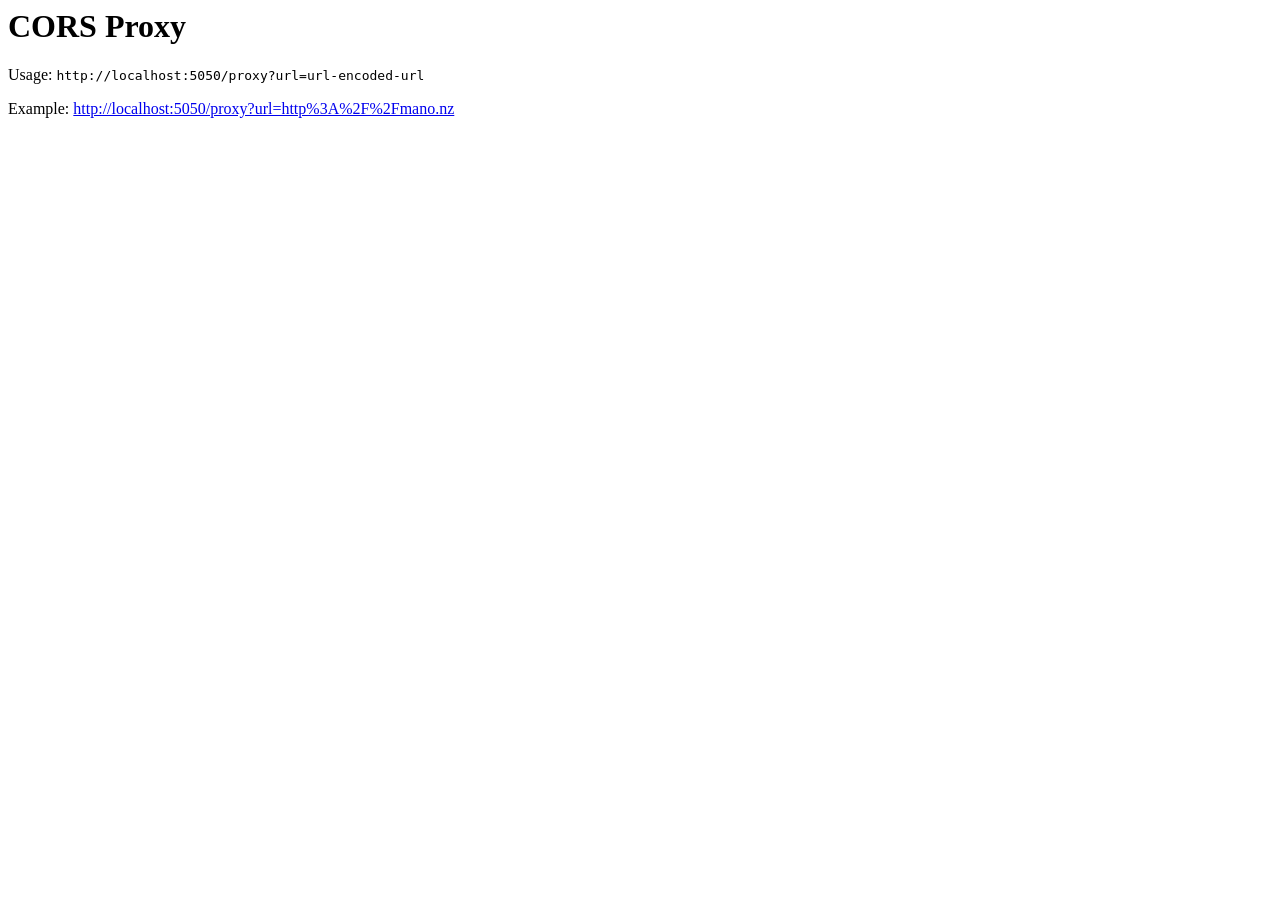
<file: CorsProxy/wwwroot/index.html>
<html>
<head>
   <title>CORS Proxy</title>
</head>
<body>
   <h1>CORS Proxy</h1>
   <p>
      Usage: <code>http://localhost:5050/proxy?url=url-encoded-url</code>
   </p>
   <p>
      Example: <a href="http://localhost:5050/proxy?url=http%3A%2F%2Fmano.nz">
         http://localhost:5050/proxy?url=http%3A%2F%2Fmano.nz
      </a>
   </p>
</body>
</html>
</file>
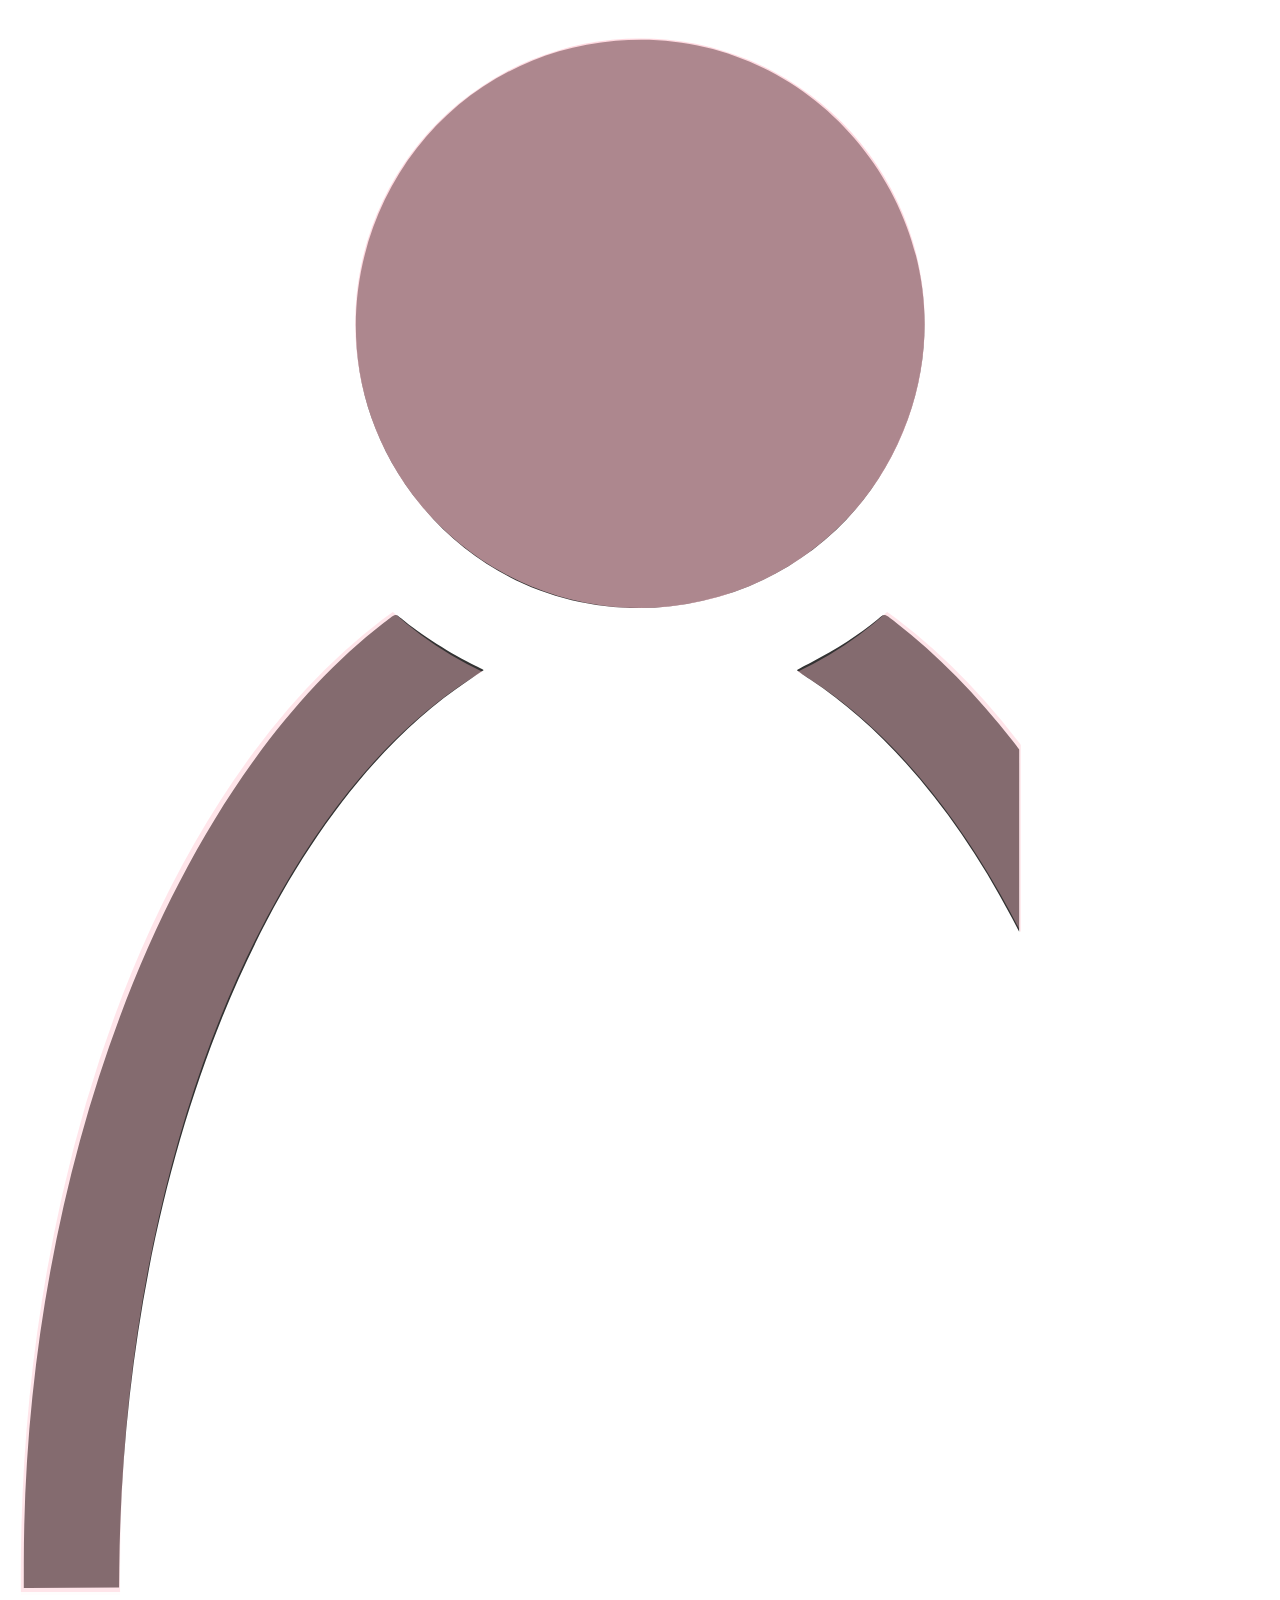
<file: Q1_btest.html>
<html>

<body>
    <img src="Person080.svg" style="opacity: 80%;">
    <svg xmlns="http://www.w3.org/2000/svg" viewBox="0 0 400 500" style="position:absolute; top:0; left:0">
        <clipPath id="display">
            <rect x="0" y="0" width="319" height="500" />
        </clipPath>
        <g clip-path="url(#display)">
            <ellipse cx="200" cy="492" rx="178" ry="312" fill="none" stroke="pink" stroke-width="31px" style="opacity:40%" mask="url(#gap)"/>
            <defs>
                <mask id="gap">
                    <rect x="00" y="150" width="400" height="348" fill="white" stroke="blue" />
                    <circle cx="200" cy="106" r="115" />
                </mask>
            </defs>
            <circle cx="200" cy="101" r="89" fill="pink" stroke="none" style="opacity:60%" />
        </g>
    </svg>
</body>

</html>
</file>
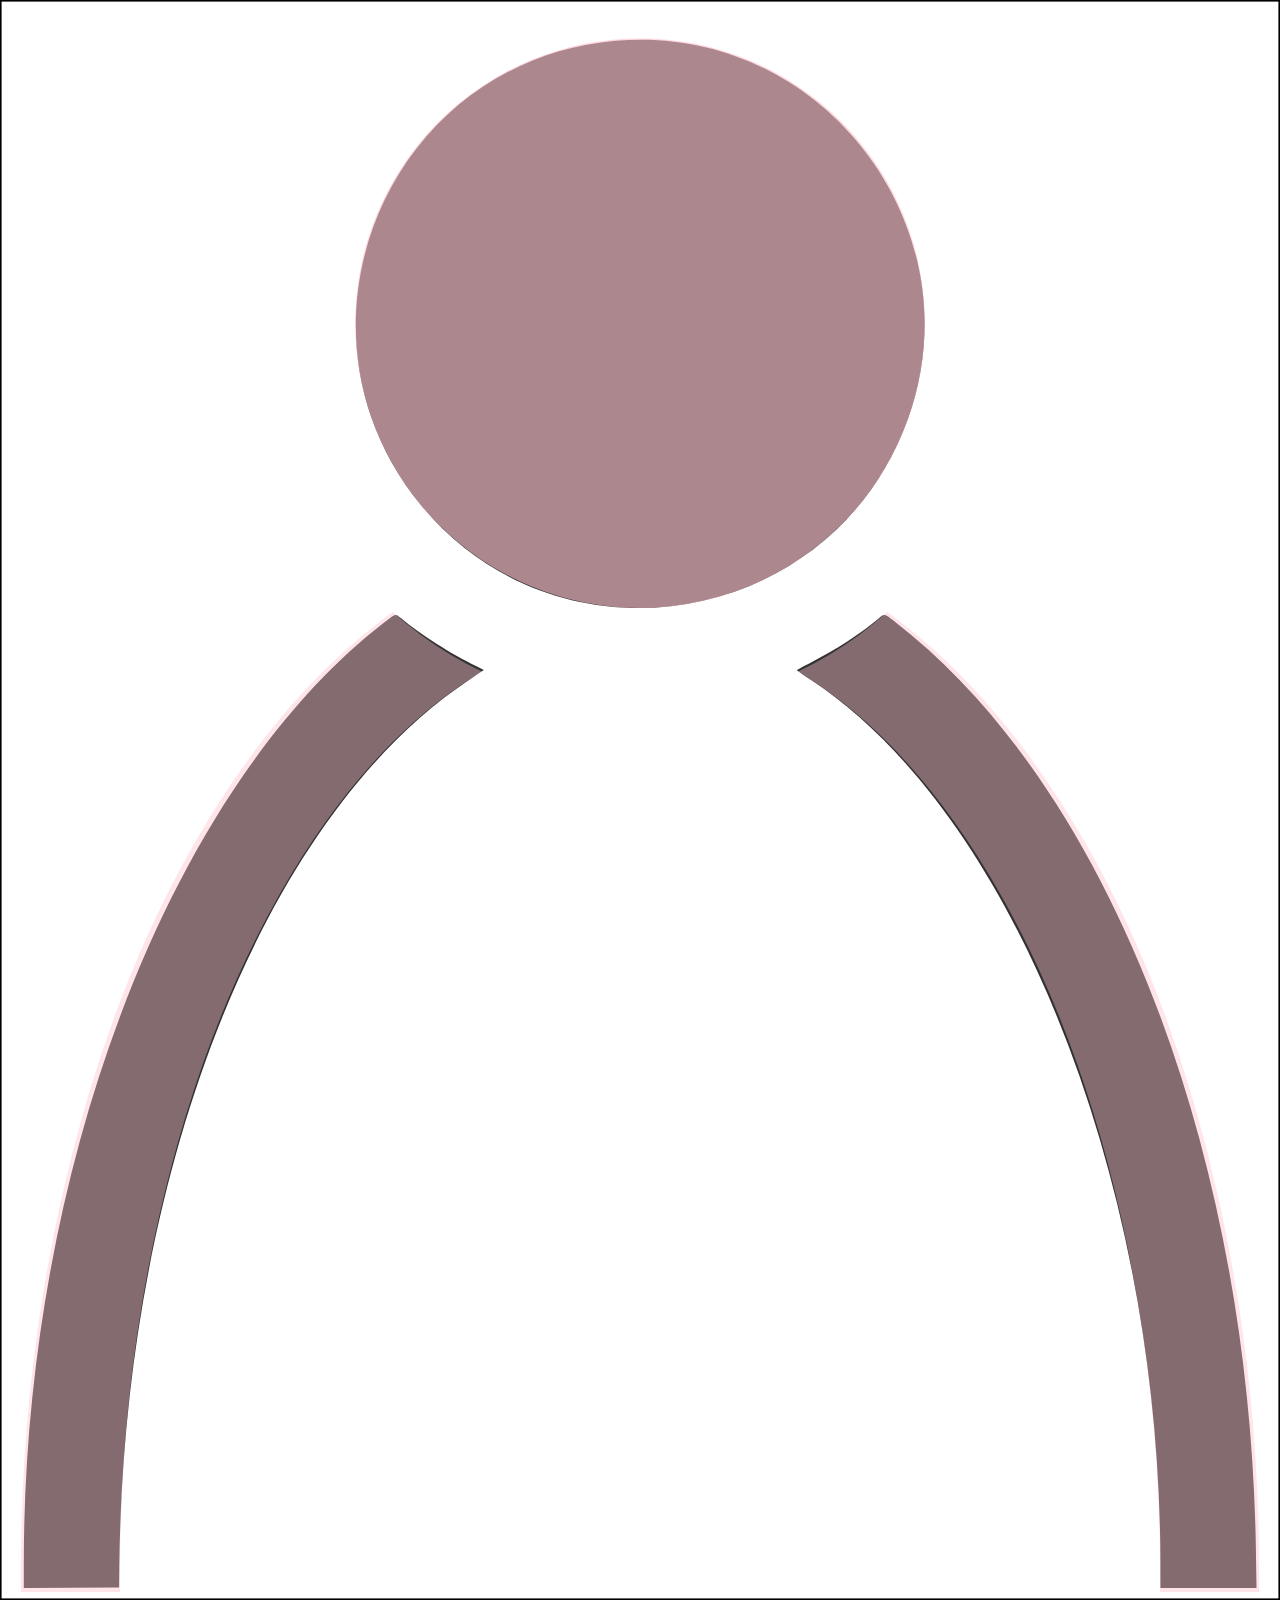
<file: Q1test.html>
<html>

<body>
    <img src="Person100.svg" style="opacity: 80%;">
    <svg xmlns="http://www.w3.org/2000/svg" viewBox="0 0 400 500" style="position:absolute; top:0; left:0">
        <rect x="0" y="0" width="400" height="500" stroke="black" fill="none" />
        <ellipse cx="200" cy="492" rx="178" ry="312" fill="none" stroke="pink" stroke-width="31px" style="opacity:40%" mask="url(#gap)"/>
        <defs>
            <mask id="gap">
                <rect x="00" y="150" width="400" height="348" fill="white" stroke="blue" />
                <circle cx="200" cy="106" r="115" />
            </mask>
        </defs>
        <circle cx="200" cy="101" r="89" fill="pink" stroke="none" style="opacity:60%" />
    </svg>
</body>

</html>
</file>
